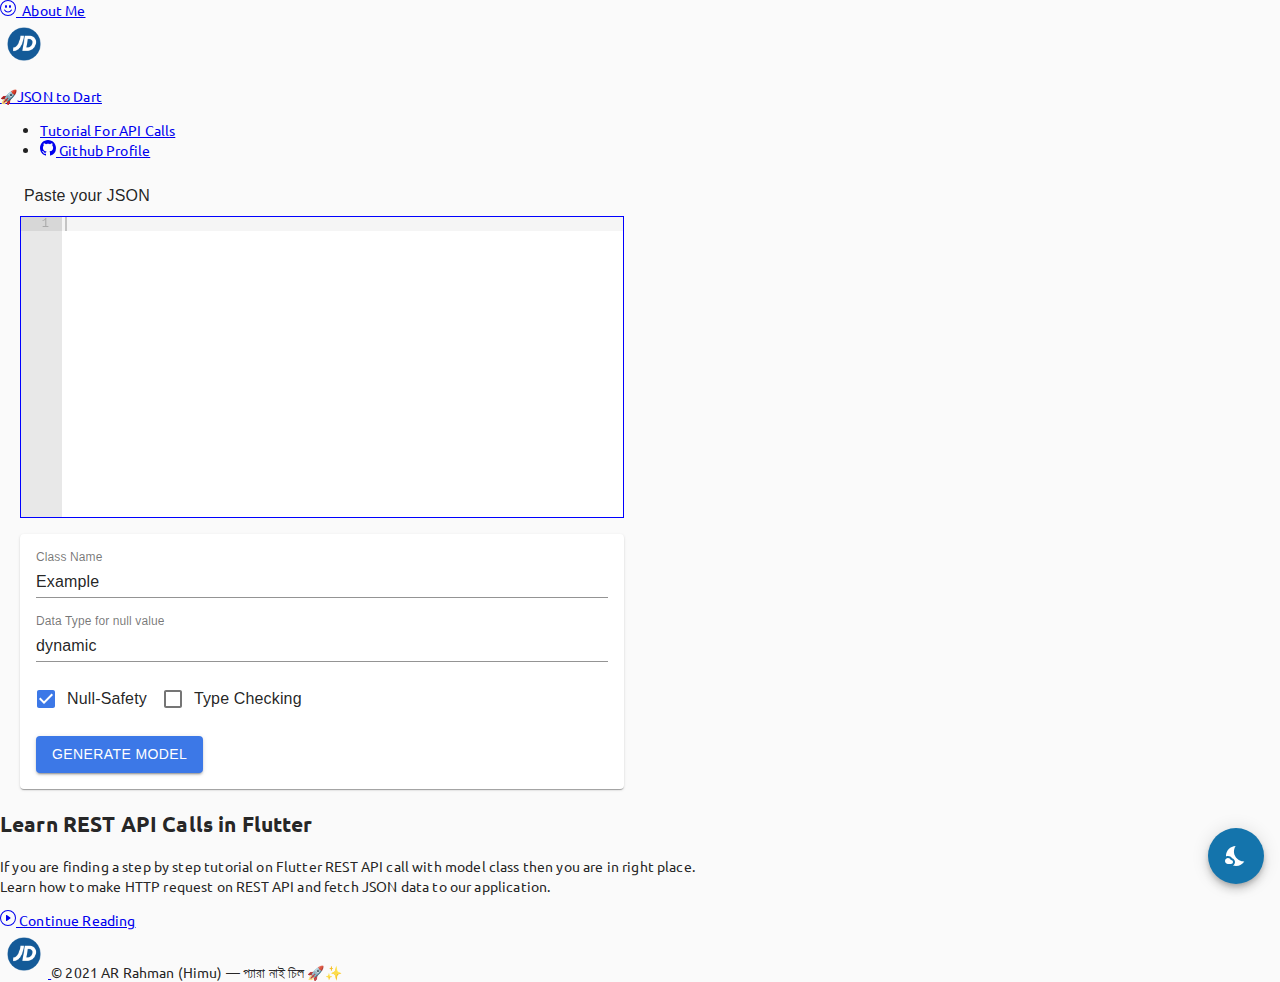
<file: index.html>
<!doctype html>
<html lang="en">

<meta http-equiv="content-type" content="text/html;charset=utf-8" />

<head>
    <meta charset="utf-8" />
    <link rel="icon" href="assets/img/favicon.ico" />
    <meta name="viewport" content="width=device-width,initial-scale=1" />
    <meta name="theme-color" content="#1D1F24" />
	<meta name="keywords" content="flutter,rest api,flutter rest api,flutter http get,flutter fetch data from api,flutter rest api example,flutter http package,flutter http,flutter json api,flutter http get example,flutter api request">
    <meta name="description" content="A Tool to easily generate dart code from json object with null safety for Flutter 3.4.6.Convert your JSON code into Dart Class to be used in your Dart and Flutter projects; Easy, handy and Superfast 😍🚀✨" />
    <link rel="apple-touch-icon" href="assets/img/favicon.ico" />
    <link rel="manifest" href="manifest.json" />
    <title>🚀JSON To Dart Model Converter —  Flutter Null Safety Support</title>
    <link href="assets/css/style.css" rel="stylesheet"><link href="https://cdn.jsdelivr.net/npm/bootstrap@5.0.2/dist/css/bootstrap.min.css" rel="stylesheet" integrity="sha384-EVSTQN3/azprG1Anm3QDgpJLIm9Nao0Yz1ztcQTwFspd3yD65VohhpuuCOmLASjC" crossorigin="anonymous">
</head>

<body>
<!-- AppBar -->
<section>
	<div class="container py-6">
		<div class="lc-block d-flex flex-wrap justify-content-between align-items-center py-3 my-4 border-bottom">
			<div class="col-md-4">
				<div editable="rich">
                    <a href="about.html"  class="btn btn-primary fw-bold">
                        <svg xmlns="http://www.w3.org/2000/svg" width="16" height="16" fill="currentColor" class="bi bi-emoji-smile" viewBox="0 0 16 16">
                            <path d="M8 15A7 7 0 1 1 8 1a7 7 0 0 1 0 14zm0 1A8 8 0 1 0 8 0a8 8 0 0 0 0 16z"/>
                            <path d="M4.285 9.567a.5.5 0 0 1 .683.183A3.498 3.498 0 0 0 8 11.5a3.498 3.498 0 0 0 3.032-1.75.5.5 0 1 1 .866.5A4.498 4.498 0 0 1 8 12.5a4.498 4.498 0 0 1-3.898-2.25.5.5 0 0 1 .183-.683zM7 6.5C7 7.328 6.552 8 6 8s-1-.672-1-1.5S5.448 5 6 5s1 .672 1 1.5zm4 0c0 .828-.448 1.5-1 1.5s-1-.672-1-1.5S9.448 5 10 5s1 .672 1 1.5z"/>
                          </svg>&nbsp;  About Me</a>
					
				</div>
			</div><!-- /lc-block -->
			<div class="d-flex align-items-center justify-content-center mb-3 mb-md-0 me-md-auto col-md-4">
				<div class="lc-block text-center">
					<a class="navbar-brand" href="/">
						<img class="img-fluid me-1" src="assets/img/logo.png" alt="my brand" width="48px" height="48px">
                        <p class="text-muted"> 🚀JSON to Dart</p>
					</a>
				</div>
			</div>
			<div class="col-md-4 navbar-expand-md">
				<div lc-helper="shortcode" class="live-shortcode"> <!--  lc_nav_menu --> <ul id="menu-menu-1" class="navbar-nav me-auto mb-2 mb-md-0 flex-wrap justify-content-end"><li class="menu-item menu-item-type-custom menu-item-object-custom nav-item nav-item-32739"><a href="tutorial.html" class="nav-link ">Tutorial For API Calls</a></li>
<li class="menu-item menu-item-type-custom menu-item-object-custom menu-item-home nav-item nav-item-32738"><a href="https://github.com/arrahmanbd" class="nav-link "><svg xmlns="http://www.w3.org/2000/svg" width="16" height="16" fill="currentColor" class="bi bi-github" viewBox="0 0 16 16">
    <path d="M8 0C3.58 0 0 3.58 0 8c0 3.54 2.29 6.53 5.47 7.59.4.07.55-.17.55-.38 0-.19-.01-.82-.01-1.49-2.01.37-2.53-.49-2.69-.94-.09-.23-.48-.94-.82-1.13-.28-.15-.68-.52-.01-.53.63-.01 1.08.58 1.23.82.72 1.21 1.87.87 2.33.66.07-.52.28-.87.51-1.07-1.78-.2-3.64-.89-3.64-3.95 0-.87.31-1.59.82-2.15-.08-.2-.36-1.02.08-2.12 0 0 .67-.21 2.2.82.64-.18 1.32-.27 2-.27.68 0 1.36.09 2 .27 1.53-1.04 2.2-.82 2.2-.82.44 1.1.16 1.92.08 2.12.51.56.82 1.27.82 2.15 0 3.07-1.87 3.75-3.65 3.95.29.25.54.73.54 1.48 0 1.07-.01 1.93-.01 2.2 0 .21.15.46.55.38A8.012 8.012 0 0 0 16 8c0-4.42-3.58-8-8-8z"/>
  </svg> Github Profile</a></li>
</ul> <!-- /lc_nav_menu --> </div>
			</div>
		</div>
	</div>
</section>
<section>
    <noscript>You need to enable JavaScript to run this app.</noscript>
    <div class="container" id="root"></div>
    <script>!function (e) { function t(t) { for (var n, a, i = t[0], c = t[1], l = t[2], s = 0, p = []; s < i.length; s++)a = i[s], Object.prototype.hasOwnProperty.call(o, a) && o[a] && p.push(o[a][0]), o[a] = 0; for (n in c) Object.prototype.hasOwnProperty.call(c, n) && (e[n] = c[n]); for (f && f(t); p.length;)p.shift()(); return u.push.apply(u, l || []), r() } function r() { for (var e, t = 0; t < u.length; t++) { for (var r = u[t], n = !0, i = 1; i < r.length; i++) { var c = r[i]; 0 !== o[c] && (n = !1) } n && (u.splice(t--, 1), e = a(a.s = r[0])) } return e } var n = {}, o = { 1: 0 }, u = []; function a(t) { if (n[t]) return n[t].exports; var r = n[t] = { i: t, l: !1, exports: {} }; return e[t].call(r.exports, r, r.exports, a), r.l = !0, r.exports } a.e = function (e) { var t = [], r = o[e]; if (0 !== r) if (r) t.push(r[2]); else { var n = new Promise((function (t, n) { r = o[e] = [t, n] })); t.push(r[2] = n); var u, i = document.createElement("script"); i.charset = "utf-8", i.timeout = 120, a.nc && i.setAttribute("nonce", a.nc), i.src = function (e) { return a.p + "assets/js/" + ({}[e] || e) + "." + { 3: "c61a4c3e" }[e] + ".chunk.js" }(e); var c = new Error; u = function (t) { i.onerror = i.onload = null, clearTimeout(l); var r = o[e]; if (0 !== r) { if (r) { var n = t && ("load" === t.type ? "missing" : t.type), u = t && t.target && t.target.src; c.message = "Loading chunk " + e + " failed.\n(" + n + ": " + u + ")", c.name = "ChunkLoadError", c.type = n, c.request = u, r[1](c) } o[e] = void 0 } }; var l = setTimeout((function () { u({ type: "timeout", target: i }) }), 12e4); i.onerror = i.onload = u, document.head.appendChild(i) } return Promise.all(t) }, a.m = e, a.c = n, a.d = function (e, t, r) { a.o(e, t) || Object.defineProperty(e, t, { enumerable: !0, get: r }) }, a.r = function (e) { "undefined" != typeof Symbol && Symbol.toStringTag && Object.defineProperty(e, Symbol.toStringTag, { value: "Module" }), Object.defineProperty(e, "__esModule", { value: !0 }) }, a.t = function (e, t) { if (1 & t && (e = a(e)), 8 & t) return e; if (4 & t && "object" == typeof e && e && e.__esModule) return e; var r = Object.create(null); if (a.r(r), Object.defineProperty(r, "default", { enumerable: !0, value: e }), 2 & t && "string" != typeof e) for (var n in e) a.d(r, n, function (t) { return e[t] }.bind(null, n)); return r }, a.n = function (e) { var t = e && e.__esModule ? function () { return e.default } : function () { return e }; return a.d(t, "a", t), t }, a.o = function (e, t) { return Object.prototype.hasOwnProperty.call(e, t) }, a.p = "index.html", a.oe = function (e) { throw console.error(e), e }; var i = this["webpackJsonpjson-to-dart-web"] = this["webpackJsonpjson-to-dart-web"] || [], c = i.push.bind(i); i.push = t, i = i.slice(); for (var l = 0; l < i.length; l++)t(i[l]); var f = c; r() }([])</script>
</section>
<section>
<div class="container text-center py-5 mb-4 ">
	<div class="p-5 mb-4 lc-block">
		<div class="lc-block mb-4">
			<div editable="rich">
				<h2 class="fw-bold display-4">Learn REST API Calls in Flutter</h2>
			</div>
		</div>
		<div class="lc-block mb-5">
			<div editable="rich">
				<p class="lead">If you are finding a step by step tutorial on Flutter REST API call with model class then you are in right place.<br/>Learn how to make HTTP request on REST API and fetch JSON data to our application.</p>
			</div>
		</div>
		<div class="lc-block mb-2">
			<a class="btn btn-primary" href="tutorial.html" role="button"> <svg xmlns="http://www.w3.org/2000/svg" width="16" height="16" fill="currentColor" class="bi bi-play-circle" viewBox="0 0 16 16">
                <path d="M8 15A7 7 0 1 1 8 1a7 7 0 0 1 0 14zm0 1A8 8 0 1 0 8 0a8 8 0 0 0 0 16z"/>
                <path d="M6.271 5.055a.5.5 0 0 1 .52.038l3.5 2.5a.5.5 0 0 1 0 .814l-3.5 2.5A.5.5 0 0 1 6 10.5v-5a.5.5 0 0 1 .271-.445z"/>
              </svg> Continue Reading</a>
		</div>
	</div>
</div>
</section>

<section>
	<div class="container d-flex flex-wrap justify-content-between align-items-center py-3 my-4 border-top">
		<div class="col-md-12 d-flex align-items-center">
			<div class="lc-block text-center mb-3 mb-md-0">
				<a class="navbar-brand" href="/">
					<img class="img-fluid me-1" src="assets/img/logo.png" alt="my brand" width="48px" height="48px">
				</a>

				<span editable="inline" class="text-muted">© 2021 AR Rahman (Himu) — প্যারা নাই চিল 🚀✨</span>

			</div>
		</div>

	</div>
</section>

<script src="https://cdn.jsdelivr.net/npm/bootstrap@5.0.2/dist/js/bootstrap.bundle.min.js" integrity="sha384-MrcW6ZMFYlzcLA8Nl+NtUVF0sA7MsXsP1UyJoMp4YLEuNSfAP+JcXn/tWtIaxVXM" crossorigin="anonymous"></script>
<script src="assets/js/frame.js"></script>
<script src="assets/js/main.min.js"></script>
</body>
</html>
</file>
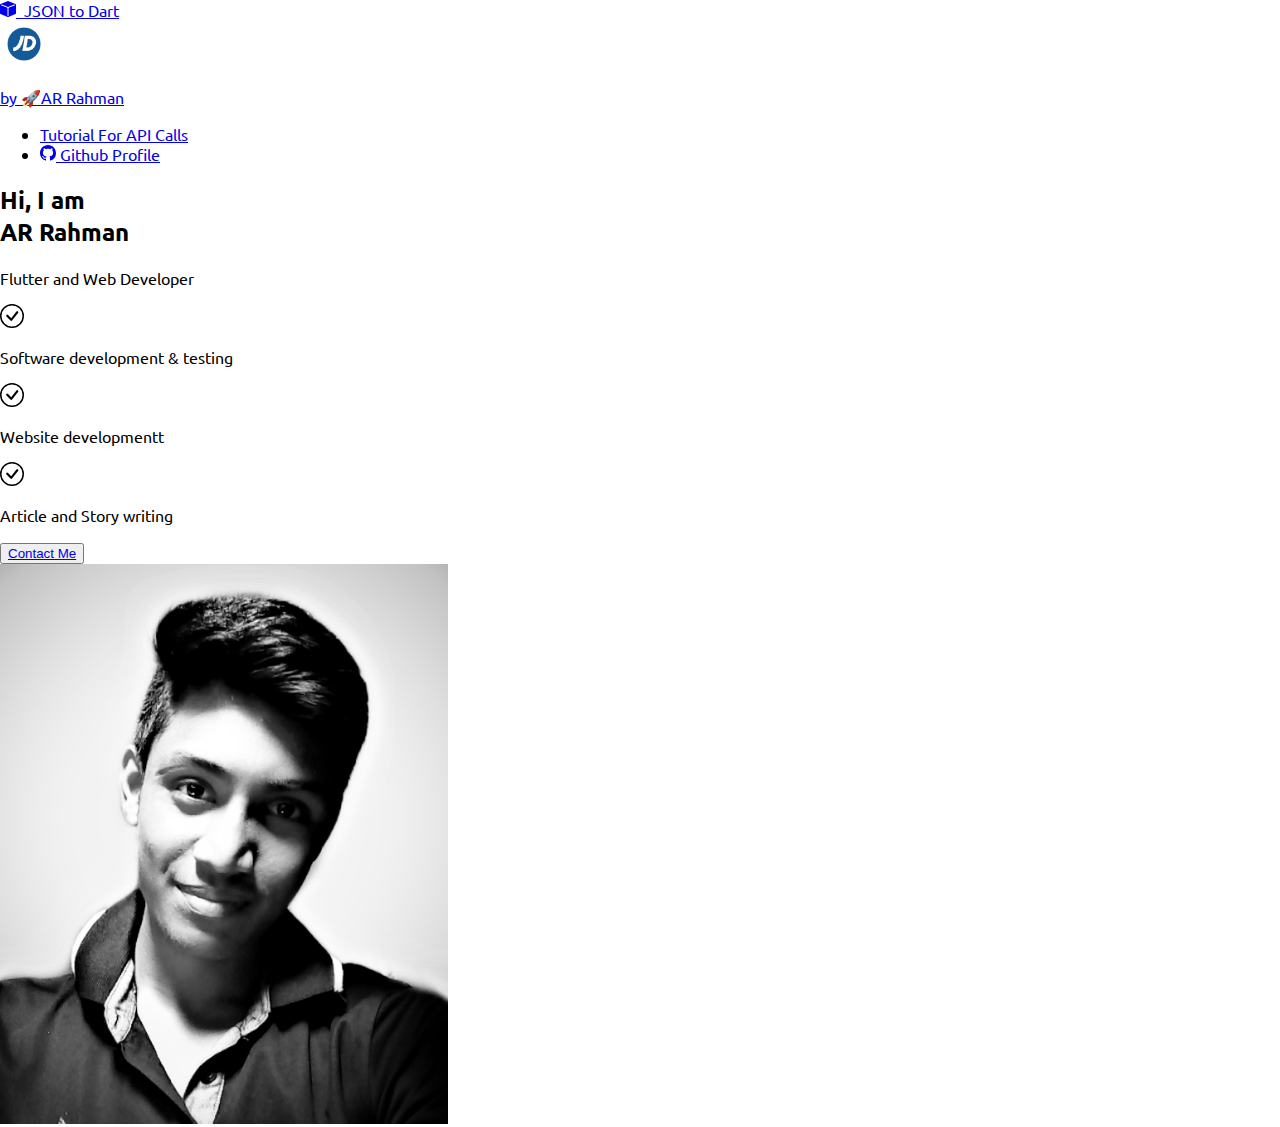
<file: about.html>
<!doctype html>
<html lang="en">

<meta http-equiv="content-type" content="text/html;charset=utf-8" />

<head>
    <meta charset="utf-8" />
    <link rel="icon" href="assets/img/favicon.ico" />
    <meta name="viewport" content="width=device-width,initial-scale=1" />
    <meta name="theme-color" content="#1D1F24" />
    <meta name="keywords" content="flutter,rest api,flutter rest api,flutter http get,flutter fetch data from api,flutter rest api example,flutter http package,flutter http,flutter json api,flutter http get example,flutter api request">
    <meta name="description" content="A Tool to easily generate dart code from json object with null safety for Flutter 2.8.0. Easy, handy and Superfast 😍🚀✨" />
    <link rel="apple-touch-icon" href="assets/img/favicon.ico" />
    <link rel="manifest" href="manifest.json" />
    <title>About Me 🚀JSON To Dart </title>
    <link href="assets/css/style.css" rel="stylesheet">
    <link href="https://cdn.jsdelivr.net/npm/bootstrap@5.0.2/dist/css/bootstrap.min.css" rel="stylesheet" integrity="sha384-EVSTQN3/azprG1Anm3QDgpJLIm9Nao0Yz1ztcQTwFspd3yD65VohhpuuCOmLASjC" crossorigin="anonymous">
</head>

<body>
<!-- AppBar -->
<section>
	<div class="container py-6">
		<div class="lc-block d-flex flex-wrap justify-content-between align-items-center py-3 my-4 border-top">
			<div class="col-md-4">
				<div editable="rich">
                    
                    <a href="index.html"  class="btn btn-primary fw-bold">
                        <svg xmlns="http://www.w3.org/2000/svg" width="16" height="16" fill="currentColor" class="bi bi-box-fill" viewBox="0 0 16 16">
                            <path fill-rule="evenodd" d="M15.528 2.973a.75.75 0 0 1 .472.696v8.662a.75.75 0 0 1-.472.696l-7.25 2.9a.75.75 0 0 1-.557 0l-7.25-2.9A.75.75 0 0 1 0 12.331V3.669a.75.75 0 0 1 .471-.696L7.443.184l.004-.001.274-.11a.75.75 0 0 1 .558 0l.274.11.004.001 6.971 2.789Zm-1.374.527L8 5.962 1.846 3.5 1 3.839v.4l6.5 2.6v7.922l.5.2.5-.2V6.84l6.5-2.6v-.4l-.846-.339Z"/>
                          </svg>&nbsp; JSON to Dart</a>
					
				</div>
			</div><!-- /lc-block -->
			<div class="d-flex align-items-center justify-content-center mb-3 mb-md-0 me-md-auto col-md-4">
				<div class="lc-block text-center">
					<a class="navbar-brand" href="https://library.livecanvas.com/sections/">
						<img class="img-fluid me-1" src="assets/img/logo.png" alt="my brand" width="48px" height="48px">
                        <p class="text-muted">by 🚀AR Rahman</p>
					</a>
				</div>
			</div>
			<div class="col-md-4 navbar-expand-md">
				<div lc-helper="shortcode" class="live-shortcode"> <!--  lc_nav_menu --> <ul id="menu-menu-1" class="navbar-nav me-auto mb-2 mb-md-0 flex-wrap justify-content-end"><li class="menu-item menu-item-type-custom menu-item-object-custom nav-item nav-item-32739"><a href="tutorial.html" class="nav-link ">Tutorial For API Calls</a></li>
                    <li class="menu-item menu-item-type-custom menu-item-object-custom menu-item-home nav-item nav-item-32738"><a href="https://github.com/arrahmanbd" class="nav-link "><svg xmlns="http://www.w3.org/2000/svg" width="16" height="16" fill="currentColor" class="bi bi-github" viewBox="0 0 16 16">
                        <path d="M8 0C3.58 0 0 3.58 0 8c0 3.54 2.29 6.53 5.47 7.59.4.07.55-.17.55-.38 0-.19-.01-.82-.01-1.49-2.01.37-2.53-.49-2.69-.94-.09-.23-.48-.94-.82-1.13-.28-.15-.68-.52-.01-.53.63-.01 1.08.58 1.23.82.72 1.21 1.87.87 2.33.66.07-.52.28-.87.51-1.07-1.78-.2-3.64-.89-3.64-3.95 0-.87.31-1.59.82-2.15-.08-.2-.36-1.02.08-2.12 0 0 .67-.21 2.2.82.64-.18 1.32-.27 2-.27.68 0 1.36.09 2 .27 1.53-1.04 2.2-.82 2.2-.82.44 1.1.16 1.92.08 2.12.51.56.82 1.27.82 2.15 0 3.07-1.87 3.75-3.65 3.95.29.25.54.73.54 1.48 0 1.07-.01 1.93-.01 2.2 0 .21.15.46.55.38A8.012 8.012 0 0 0 16 8c0-4.42-3.58-8-8-8z"/>
                      </svg> Github Profile</a></li>
</ul> <!-- /lc_nav_menu --> </div>
			</div>
		</div>
	</div>
</section>
    <div class="container py-6">
        <div class="row flex-md-row-reverse align-items-center">
            <div class="col-md-6">
                <div class="lc-block mb-4">
                    <div editable="rich">
                        <h2 class="fw-bold display-4">Hi, I am <br/>AR Rahman</h2>
                    </div>
                </div>
                <div class="lc-block mb-5">
                    <div editable="rich">
                        <p class="lead text-muted">Flutter and Web Developer</p>
                    </div>
                </div>
    
                <div class="lc-block d-sm-flex align-items-center mb-4 overflow-hidden position-relative">
                    <div class="d-inline-flex">
                        <div>
                            <svg width="1.5em" height="1.5em" viewBox="0 0 16 16" fill="currentColor" xmlns="http://www.w3.org/2000/svg" lc-helper="svg-icon" class="text-success">
                                <path fill-rule="evenodd" d="M8 15A7 7 0 1 0 8 1a7 7 0 0 0 0 14zm0 1A8 8 0 1 0 8 0a8 8 0 0 0 0 16z"></path>
                                <path fill-rule="evenodd" d="M10.97 4.97a.75.75 0 0 1 1.071 1.05l-3.992 4.99a.75.75 0 0 1-1.08.02L4.324 8.384a.75.75 0 1 1 1.06-1.06l2.094 2.093 3.473-4.425a.236.236 0 0 1 .02-.022z"></path>
                            </svg>
                        </div>
    
                        <div class="mx-3 align-self-center" editable="rich">
                            <p> Software development & testing</p>
                        </div>
                    </div>
                </div>
                <div class="lc-block d-sm-flex align-items-center mb-4">
                    <div class="d-inline-flex">
                        <div>
                            <svg width="1.5em" height="1.5em" viewBox="0 0 16 16" fill="currentColor" xmlns="http://www.w3.org/2000/svg" lc-helper="svg-icon" class="text-success">
                                <path fill-rule="evenodd" d="M8 15A7 7 0 1 0 8 1a7 7 0 0 0 0 14zm0 1A8 8 0 1 0 8 0a8 8 0 0 0 0 16z"></path>
                                <path fill-rule="evenodd" d="M10.97 4.97a.75.75 0 0 1 1.071 1.05l-3.992 4.99a.75.75 0 0 1-1.08.02L4.324 8.384a.75.75 0 1 1 1.06-1.06l2.094 2.093 3.473-4.425a.236.236 0 0 1 .02-.022z"></path>
                            </svg>
                        </div>
    
                        <div class="mx-3 align-self-center" editable="rich">
                            <p>Website developmentt</p>
                        </div>
                    </div>
                </div>
                <div class="lc-block d-sm-flex align-items-center mb-4">
                    <div class="d-inline-flex">
                        <div>
                            <svg width="1.5em" height="1.5em" viewBox="0 0 16 16" fill="currentColor" xmlns="http://www.w3.org/2000/svg" lc-helper="svg-icon" class="text-success">
                                <path fill-rule="evenodd" d="M8 15A7 7 0 1 0 8 1a7 7 0 0 0 0 14zm0 1A8 8 0 1 0 8 0a8 8 0 0 0 0 16z"></path>
                                <path fill-rule="evenodd" d="M10.97 4.97a.75.75 0 0 1 1.071 1.05l-3.992 4.99a.75.75 0 0 1-1.08.02L4.324 8.384a.75.75 0 1 1 1.06-1.06l2.094 2.093 3.473-4.425a.236.236 0 0 1 .02-.022z"></path>
                            </svg>
                        </div>
    
                        <div class="mx-3 align-self-center" editable="rich">
                            <p>Article and Story writing</p>
                        </div>
                    </div>
                </div>
                <button class="btn btn-primary"><a href="mailto://arrahman.bd@outlook.com" class="mail text-white">Contact Me</a></button>
            </div>
            <div class="mt-4 mt-md-0 col-md-6">
                <div class="lc-block px-4">
                    <!--  If you want to remove px-4 please add overflow-hidden class to the section -->
                    <div class="position-relative" data-path="0.0.0.1.0">
                        <div class="lc-block position-absolute top-0 end-0 w-100 h-100 bg-primary opacity-50 mt-4 me-4"> </div>
    
                        <img class="position-relative img-fluid admin" src="assets/img/admin.jpeg" alt="AR Rahman BD">
                    </div>
                </div>
            </div>
        </div>
    </div>

	<script src="https://cdn.jsdelivr.net/npm/bootstrap@5.0.2/dist/js/bootstrap.bundle.min.js" integrity="sha384-MrcW6ZMFYlzcLA8Nl+NtUVF0sA7MsXsP1UyJoMp4YLEuNSfAP+JcXn/tWtIaxVXM" crossorigin="anonymous"></script>
</body>
</html>
</file>
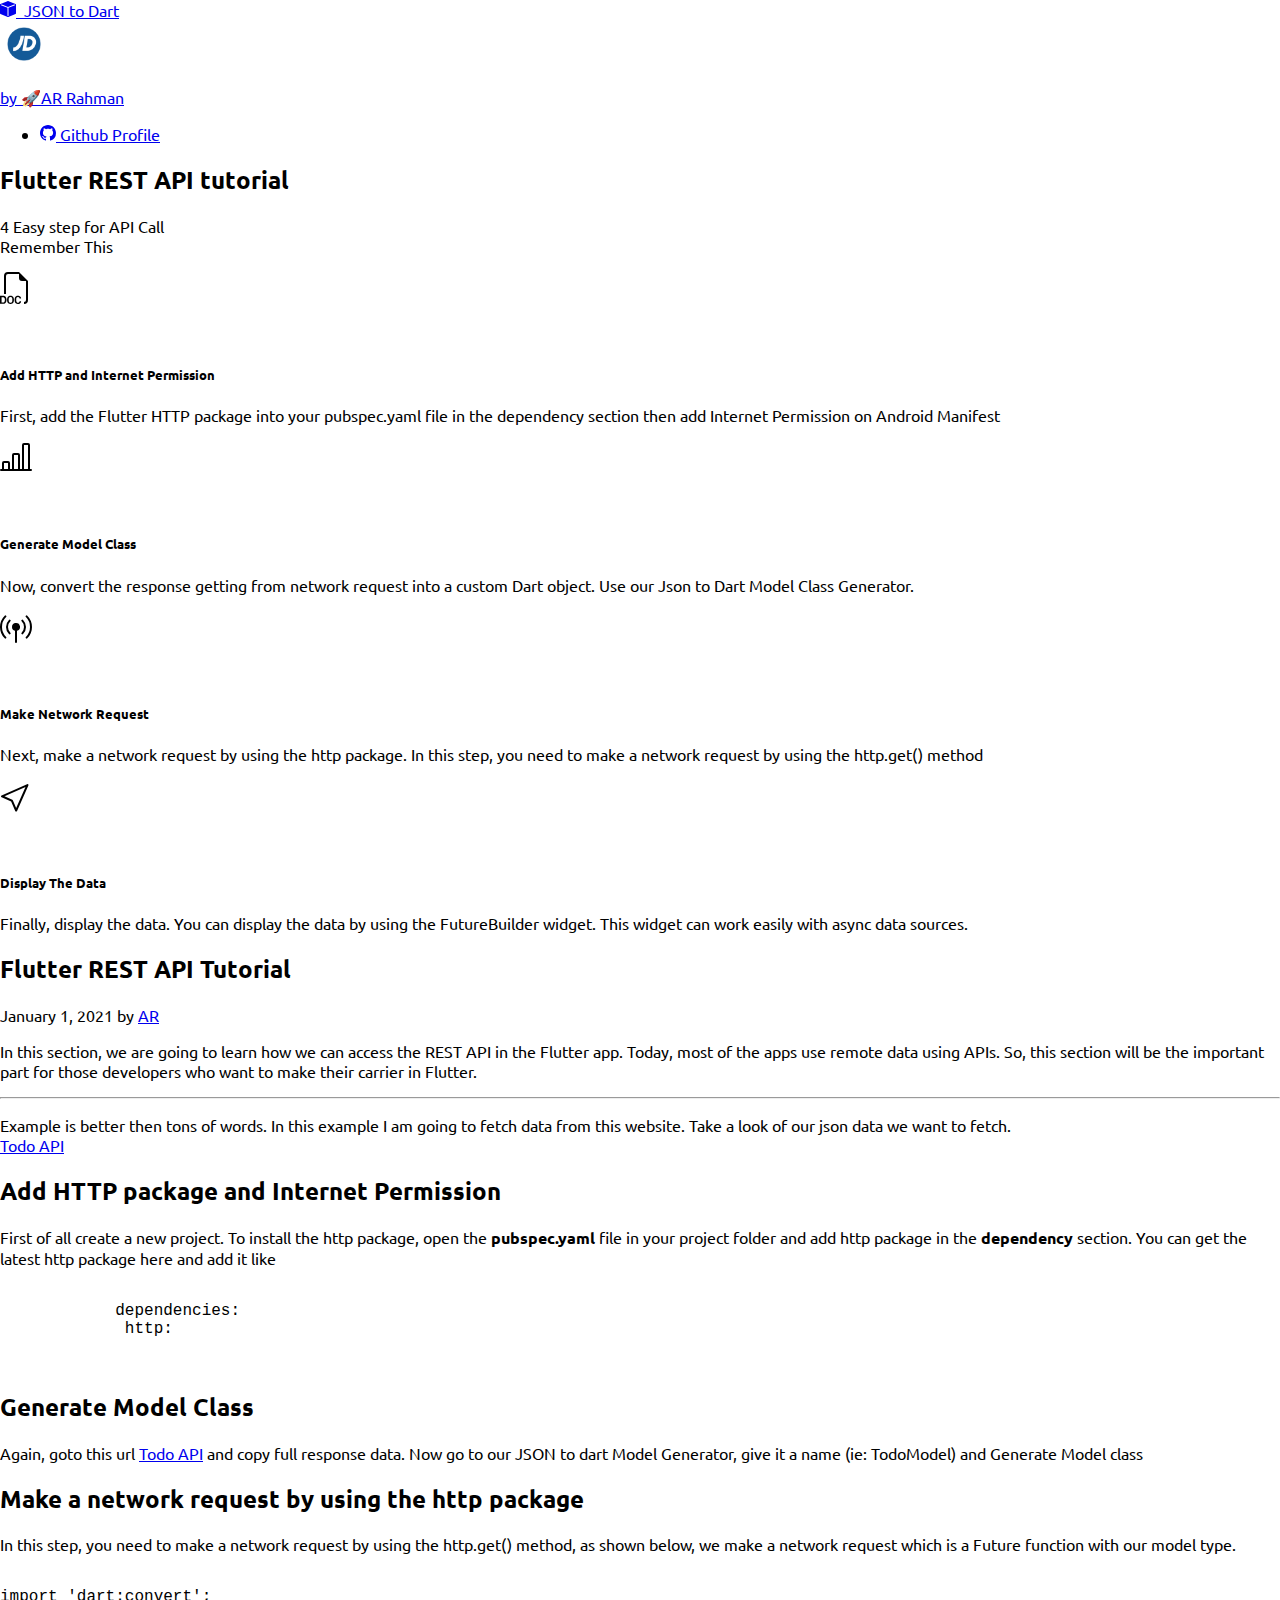
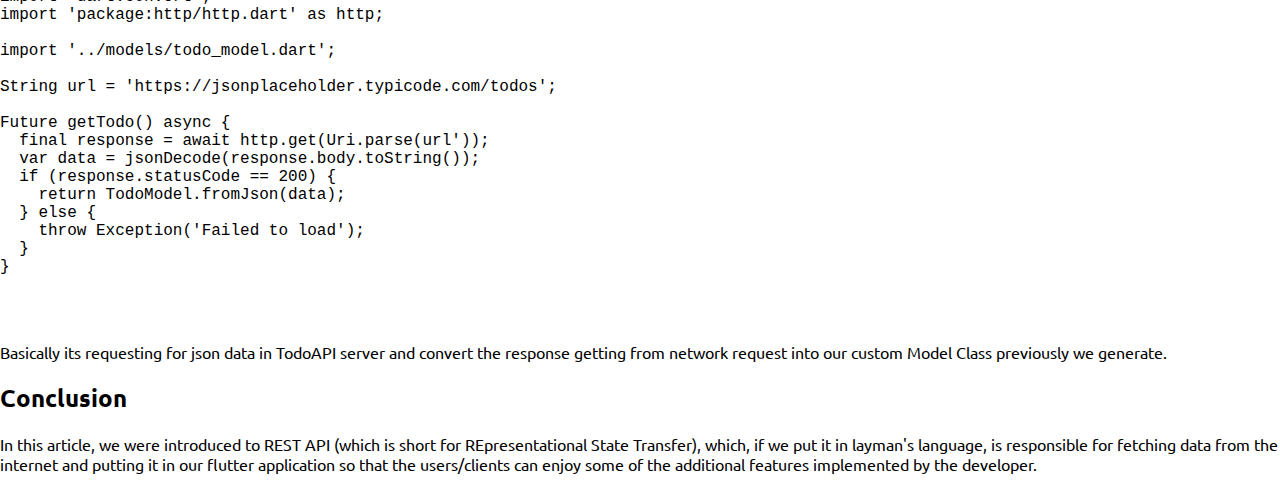
<file: tutorial.html>
<!doctype html>
<html lang="en">

<meta http-equiv="content-type" content="text/html;charset=utf-8" />

<head>
    <meta charset="utf-8" />
    <link rel="icon" href="assets/img/favicon.ico" />
    <meta name="viewport" content="width=device-width,initial-scale=1" />
    <meta name="theme-color" content="#1D1F24" />
    <meta name="keywords" content="flutter,rest api,flutter rest api,flutter http get,flutter fetch data from api,flutter rest api example,flutter http package,flutter http,flutter json api,flutter http get example,flutter api request">
    <meta name="description" content="Flutter Rest API with tutorial and examples on HTML, CSS, JavaScript, XHTML, Java, .Net, PHP, C, C++, Python, JSP, Spring, Bootstrap, jQuery, Interview Questions etc.">
    <link rel="apple-touch-icon" href="assets/img/favicon.ico" />
    <link rel="manifest" href="manifest.json" />
    <title>Flutter REST API tutorial 🚀JSON To Dart Model Converter</title>
    <link href="assets/css/style.css" rel="stylesheet">
    <link href="https://cdn.jsdelivr.net/npm/bootstrap@5.0.2/dist/css/bootstrap.min.css" rel="stylesheet" integrity="sha384-EVSTQN3/azprG1Anm3QDgpJLIm9Nao0Yz1ztcQTwFspd3yD65VohhpuuCOmLASjC" crossorigin="anonymous">
</head>

<body>
<!-- AppBar -->
<section>
	<div class="container py-6">
		<div class="lc-block d-flex flex-wrap justify-content-between align-items-center py-3 my-4 border-top">
			<div class="col-md-4">
				<div editable="rich">
                    
                    <a href="index.html"  class="btn btn-primary fw-bold">
                        <svg xmlns="http://www.w3.org/2000/svg" width="16" height="16" fill="currentColor" class="bi bi-box-fill" viewBox="0 0 16 16">
                            <path fill-rule="evenodd" d="M15.528 2.973a.75.75 0 0 1 .472.696v8.662a.75.75 0 0 1-.472.696l-7.25 2.9a.75.75 0 0 1-.557 0l-7.25-2.9A.75.75 0 0 1 0 12.331V3.669a.75.75 0 0 1 .471-.696L7.443.184l.004-.001.274-.11a.75.75 0 0 1 .558 0l.274.11.004.001 6.971 2.789Zm-1.374.527L8 5.962 1.846 3.5 1 3.839v.4l6.5 2.6v7.922l.5.2.5-.2V6.84l6.5-2.6v-.4l-.846-.339Z"/>
                          </svg>&nbsp;
                        JSON to Dart</a>
					
				</div>
			</div><!-- /lc-block -->
			<div class="d-flex align-items-center justify-content-center mb-3 mb-md-0 me-md-auto col-md-4">
				<div class="lc-block text-center">
					<a class="navbar-brand" href="https://library.livecanvas.com/sections/">
						<img class="img-fluid me-1" src="assets/img/logo.png" alt="my brand" width="48px" height="48px">
                        <p class="text-muted">by 🚀AR Rahman</p>
					</a>
				</div>
			</div>
			<div class="col-md-4 navbar-expand-md">
                <div lc-helper="shortcode" class="live-shortcode"> <!--  lc_nav_menu --> <ul id="menu-menu-1" class="navbar-nav me-auto mb-2 mb-md-0 flex-wrap justify-content-end">
                    <li class="menu-item menu-item-type-custom menu-item-object-custom menu-item-home nav-item nav-item-32738"><a href="https://github.com/arrahmanbd" class="nav-link "><svg xmlns="http://www.w3.org/2000/svg" width="16" height="16" fill="currentColor" class="bi bi-github" viewBox="0 0 16 16">
                        <path d="M8 0C3.58 0 0 3.58 0 8c0 3.54 2.29 6.53 5.47 7.59.4.07.55-.17.55-.38 0-.19-.01-.82-.01-1.49-2.01.37-2.53-.49-2.69-.94-.09-.23-.48-.94-.82-1.13-.28-.15-.68-.52-.01-.53.63-.01 1.08.58 1.23.82.72 1.21 1.87.87 2.33.66.07-.52.28-.87.51-1.07-1.78-.2-3.64-.89-3.64-3.95 0-.87.31-1.59.82-2.15-.08-.2-.36-1.02.08-2.12 0 0 .67-.21 2.2.82.64-.18 1.32-.27 2-.27.68 0 1.36.09 2 .27 1.53-1.04 2.2-.82 2.2-.82.44 1.1.16 1.92.08 2.12.51.56.82 1.27.82 2.15 0 3.07-1.87 3.75-3.65 3.95.29.25.54.73.54 1.48 0 1.07-.01 1.93-.01 2.2 0 .21.15.46.55.38A8.012 8.012 0 0 0 16 8c0-4.42-3.58-8-8-8z"/>
                      </svg> Github Profile</a></li>
</ul> <!-- /lc_nav_menu --> </div>
			</div>
		</div>
	</div>
</section>
  
<div class="container py-4 py-md-6">
	<div class="row mb-4">
		<div class="col-md-12">
			<div class="lc-block text-center mb-4">
				<div editable="rich">
					<h2 class="display-4 fw-bolder">Flutter REST API tutorial&nbsp;</h2>
				</div>
			</div>
			<div class="lc-block text-center">
				<div editable="rich">
					<p class="lead">4 Easy step for API Call <br>Remember This&nbsp; </p>
				</div>
			</div>
			<!-- /lc-block -->
		</div>
		<!-- /col -->
	</div>
	<div class="row">
		<div class="col-12 col-md-6 col-xl-3 mb-4">
			<div class="lc-block text-center ">
				<div class="lc-block rounded-circle d-flex justify-content-center align-items-center mx-auto mb-4 bg-light bg-light" style="width:72px; height:72px;">
					<svg xmlns="http://www.w3.org/2000/svg" width="2em" height="2em" fill="currentColor" viewBox="0 0 16 16" style="" lc-helper="svg-icon" class="text-primary">
						<path fill-rule="evenodd" d="M14 4.5V14a2 2 0 0 1-2 2v-1a1 1 0 0 0 1-1V4.5h-2A1.5 1.5 0 0 1 9.5 3V1H4a1 1 0 0 0-1 1v9H2V2a2 2 0 0 1 2-2h5.5L14 4.5Zm-7.839 9.166v.522c0 .256-.039.47-.117.641a.861.861 0 0 1-.322.387.877.877 0 0 1-.469.126.883.883 0 0 1-.471-.126.868.868 0 0 1-.32-.386 1.55 1.55 0 0 1-.117-.642v-.522c0-.257.04-.471.117-.641a.868.868 0 0 1 .32-.387.868.868 0 0 1 .471-.129c.176 0 .332.043.469.13a.861.861 0 0 1 .322.386c.078.17.117.384.117.641Zm.803.519v-.513c0-.377-.068-.7-.205-.972a1.46 1.46 0 0 0-.589-.63c-.254-.147-.56-.22-.917-.22-.355 0-.662.073-.92.22a1.441 1.441 0 0 0-.589.627c-.136.271-.205.596-.205.975v.513c0 .375.069.7.205.973.137.271.333.48.59.627.257.144.564.216.92.216.357 0 .662-.072.916-.216.256-.147.452-.356.59-.627.136-.274.204-.598.204-.973ZM0 11.926v4h1.459c.402 0 .735-.08.999-.238a1.45 1.45 0 0 0 .595-.689c.13-.3.196-.662.196-1.084 0-.42-.065-.778-.196-1.075a1.426 1.426 0 0 0-.59-.68c-.263-.156-.598-.234-1.004-.234H0Zm.791.645h.563c.248 0 .45.05.609.152a.89.89 0 0 1 .354.454c.079.201.118.452.118.753a2.3 2.3 0 0 1-.068.592 1.141 1.141 0 0 1-.196.422.8.8 0 0 1-.334.252 1.298 1.298 0 0 1-.483.082H.79V12.57Zm7.422.483a1.732 1.732 0 0 0-.103.633v.495c0 .246.034.455.103.627a.834.834 0 0 0 .298.393.845.845 0 0 0 .478.131.868.868 0 0 0 .401-.088.699.699 0 0 0 .273-.248.8.8 0 0 0 .117-.364h.765v.076a1.268 1.268 0 0 1-.226.674c-.137.194-.32.345-.55.454a1.81 1.81 0 0 1-.786.164c-.36 0-.664-.072-.914-.216a1.424 1.424 0 0 1-.571-.627c-.13-.272-.194-.597-.194-.976v-.498c0-.379.066-.705.197-.978.13-.274.321-.485.571-.633.252-.149.556-.223.911-.223.219 0 .421.032.607.097.187.062.35.153.489.272a1.326 1.326 0 0 1 .466.964v.073H9.78a.85.85 0 0 0-.12-.38.7.7 0 0 0-.273-.261.802.802 0 0 0-.398-.097.814.814 0 0 0-.475.138.868.868 0 0 0-.301.398Z"></path>
					</svg>
				</div>
				<div class="lc-block">
					<div editable="rich">
						<h5 class="">Add HTTP and Internet Permission</h5>
						<p class="text-muted">First, add the Flutter HTTP package into your pubspec.yaml file in the dependency section then add Internet Permission on Android Manifest</p>
					</div>
				</div>
			</div>
		</div>
		<div class="col-12 col-md-6 col-xl-3 mb-4">
			<div class="lc-block text-center ">
				<div class="lc-block rounded-circle d-flex justify-content-center align-items-center mx-auto mb-4 bg-light" style="width:72px;
height:72px;
">
					<svg xmlns="http://www.w3.org/2000/svg" width="2em" height="2em" fill="currentColor" class="text-success" viewBox="0 0 16 16" style="" lc-helper="svg-icon">
						<path d="M11 2a1 1 0 0 1 1-1h2a1 1 0 0 1 1 1v12h.5a.5.5 0 0 1 0 1H.5a.5.5 0 0 1 0-1H1v-3a1 1 0 0 1 1-1h2a1 1 0 0 1 1 1v3h1V7a1 1 0 0 1 1-1h2a1 1 0 0 1 1 1v7h1V2zm1 12h2V2h-2v12zm-3 0V7H7v7h2zm-5 0v-3H2v3h2z"></path>
					</svg>
				</div>
				<div class="lc-block">
					<div editable="rich">
						<h5 class="">Generate Model Class</h5>
						<p class="text-muted">Now, convert the response getting from network request into a custom Dart object. Use our Json to Dart Model Class Generator.</p>
					</div>
				</div>
			</div>
		</div>
		<div class="col-12 col-md-6 col-xl-3 mb-4">
			<div class="lc-block text-center ">
				<div class="lc-block rounded-circle d-flex justify-content-center align-items-center mx-auto mb-4 bg-light" style="width:72px;
height:72px;
">
					<svg xmlns="http://www.w3.org/2000/svg" width="2em" height="2em" fill="currentColor" class="text-danger" viewBox="0 0 16 16" style="" lc-helper="svg-icon">
						<path d="M3.05 3.05a7 7 0 0 0 0 9.9.5.5 0 0 1-.707.707 8 8 0 0 1 0-11.314.5.5 0 0 1 .707.707zm2.122 2.122a4 4 0 0 0 0 5.656.5.5 0 1 1-.708.708 5 5 0 0 1 0-7.072.5.5 0 0 1 .708.708zm5.656-.708a.5.5 0 0 1 .708 0 5 5 0 0 1 0 7.072.5.5 0 1 1-.708-.708 4 4 0 0 0 0-5.656.5.5 0 0 1 0-.708zm2.122-2.12a.5.5 0 0 1 .707 0 8 8 0 0 1 0 11.313.5.5 0 0 1-.707-.707 7 7 0 0 0 0-9.9.5.5 0 0 1 0-.707zM6 8a2 2 0 1 1 2.5 1.937V15.5a.5.5 0 0 1-1 0V9.937A2 2 0 0 1 6 8z"></path>
					</svg>
				</div>
				<div class="lc-block">
					<div editable="rich">
						<h5 class="">Make Network Request</h5>
						<p class="text-muted">Next, make a network request by using the http package. In this step, you need to make a network request by using the http.get() method</p>
					</div>
				</div>
			</div>
		</div>
		<div class="col-12 col-md-6 col-xl-3 mb-4">
			<div class="lc-block text-center ">
				<div class="lc-block rounded-circle d-flex justify-content-center align-items-center mx-auto mb-4 bg-light" style="width:72px;
height:72px;
">
					<svg xmlns="http://www.w3.org/2000/svg" width="2em" height="2em" fill="currentColor" class="text-info" viewBox="0 0 16 16" style="" lc-helper="svg-icon">
						<path d="M14.082 2.182a.5.5 0 0 1 .103.557L8.528 15.467a.5.5 0 0 1-.917-.007L5.57 10.694.803 8.652a.5.5 0 0 1-.006-.916l12.728-5.657a.5.5 0 0 1 .556.103zM2.25 8.184l3.897 1.67a.5.5 0 0 1 .262.263l1.67 3.897L12.743 3.52 2.25 8.184z"></path>
					</svg>
				</div>
				<div class="lc-block">
					<div editable="rich">
						<h5 class="">Display The Data</h5>
						<p class="text-muted">Finally, display the data. You can display the data by using the FutureBuilder widget. This widget can work easily with async data sources.</p>
					</div>
				</div>
			</div>
		</div>
	</div>
</div>
<article class=" container blog-post">
    <div class="bg-light text-center p-4 mb-4">

        <h2 class="blog-post-title">Flutter REST API Tutorial</h2>
        <p class="blog-post-meta">January 1, 2021 by <a href="#">AR</a></p>
    </div>

    <p>In this section, we are going to learn how we can access the REST API in the Flutter app. Today, most of the apps use remote data using APIs. So, this section will be the important part for those developers who want to make their carrier in Flutter.</p>
    <hr>
    <p>Example is better then tons of words. In this example I am going to fetch data from this website. Take a look of our json data we want to fetch.<br/>
    <a href="https://jsonplaceholder.typicode.com/todos">Todo API</a></p>
    <h2>Add HTTP package and Internet Permission</h2>
    <p>First of all create a new project. To install the http package, open the <b>pubspec.yaml</b> file in your project folder and add http package in the <b>dependency</b> section. You can get the latest http package here and add it like <br>
    <pre class="bg-light">
        <code class="shell">
            dependencies:  
             http: <latest_version>
        </code>
    </pre>
    </p>

    <h2>Generate Model Class</h2>
    <p>Again, goto this url <a href="https://jsonplaceholder.typicode.com/todos">Todo API</a> and copy full response data. Now go to our JSON to dart Model Generator, give it a name (ie: TodoModel) and Generate Model class</p>

    <h2>Make a network request by using the http package</h2>
    <p>
       In this step, you need to make a network request by using the http.get() method, as shown below, we make a network request which is a Future function with our model type.
   <br/>
    <pre class="bg-light">
        <code class="dart">
import 'dart:convert';
import 'package:http/http.dart' as http;

import '../models/todo_model.dart';

String url = 'https://jsonplaceholder.typicode.com/todos';

Future<TodoModel> getTodo() async {
  final response = await http.get(Uri.parse(url'));
  var data = jsonDecode(response.body.toString());
  if (response.statusCode == 200) {
    return TodoModel.fromJson(data);
  } else {
    throw Exception('Failed to load');
  }
}
        </code>
    </pre>
<br/>
Basically its requesting for json data in TodoAPI server and convert the response getting from network request into our custom Model Class previously we generate.
</p>
    <h2>Conclusion</h2>
    <p>In this article, we were introduced to REST API (which is short for REpresentational State Transfer), which, if we put it in layman's language, is responsible for fetching data from the internet and putting it in our flutter application so that the users/clients can enjoy some of the additional features implemented by the developer.</p>
  </article>
  
	<script src="https://cdn.jsdelivr.net/npm/bootstrap@5.0.2/dist/js/bootstrap.bundle.min.js" integrity="sha384-MrcW6ZMFYlzcLA8Nl+NtUVF0sA7MsXsP1UyJoMp4YLEuNSfAP+JcXn/tWtIaxVXM" crossorigin="anonymous"></script>
</body>
</html>
</file>
<file: assets/css/style.css>
@import url('https://fonts.googleapis.com/css2?family=Ubuntu&display=swap');
.scaffold{
    background-color: #0f1a26;
    background-image: url(https://www.beamjobs.com/assets/images/pattern_bg.png);
    
}

#footer{
    background-color: #1e1f20;
    display: flex;
    padding: 40px;
}
#footer .copy{
    text-align: center;
    color: white;
    font-size: medium;

}
.App {
    text-align: center;
}
.App-logo {
    height: 40vmin;
    pointer-events: none;
}
@media (prefers-reduced-motion: no-preference) {
    .App-logo {
        animation: App-logo-spin 20s linear infinite;
    }
}
.App-header {
    background-color: #282c34;
    min-height: 100vh;
    display: flex;
    flex-direction: column;
    align-items: center;
    justify-content: center;
    font-size: calc(10px + 2vmin);
    color: #fff;
}
.App-link {
    color: #61dafb;
}
@keyframes App-logo-spin {
    0% {
        transform: rotate(0deg);
    }
    to {
        transform: rotate(1turn);
    }
}
body {
    font-family: 
    -apple-system, BlinkMacSystemFont, "Segoe UI", "Roboto", "Oxygen", "Ubuntu", "Cantarell", "Fira Sans", "Droid Sans", "Helvetica Neue", sans-serif ;
    margin: 0;
    font-family: 'Ubuntu', sans-serif !important;
    -webkit-font-smoothing: antialiased;
    -moz-osx-font-smoothing: grayscale;
}
code {
    font-family: source-code-pro, Menlo, Monaco, Consolas, "Courier New", monospace;
}
img.position-relative.img-fluid.admin {
    max-height: 35rem;
}
.wmde-markdown {
    font-size: 16px;
    line-height: 1.5;
    font-family: -apple-system, BlinkMacSystemFont, Segoe UI, Helvetica, Arial, sans-serif, Apple Color Emoji, Segoe UI Emoji;
}
.wmde-markdown > :first-child {
    margin-top: 0 !important;
}
.wmde-markdown > :last-child {
    margin-bottom: 0 !important;
}
.wmde-markdown code[class*="language-"],
.wmde-markdown pre[class*="language-"] {
    color: #000;
    text-align: left;
    white-space: pre;
    word-spacing: normal;
    word-break: normal;
    word-wrap: normal;
    -webkit-hyphens: none;
    -ms-hyphens: none;
    hyphens: none;
}
.wmde-markdown pre code {
    background: none;
    overflow-wrap: normal;
    white-space: inherit;
    -moz-tab-size: 2;
    tab-size: 2;
    padding: 16px;
    font-size: 95%;
    line-height: 1.5;
    display: block;
    text-shadow: 0 1px #fff;
}
.wmde-markdown pre {
    margin-bottom: 18px;
    font-size: 85%;
    line-height: 1.45;
    position: relative;
    overflow-x: auto;
    background-color: #f6f8fa;
    border-radius: 3px;
}
.wmde-markdown code,
.wmde-markdown tt {
    background-color: rgb(214, 101, 8);
    border-radius: 3px;
    font-size: 85%;
    margin: 0;
    padding: 0.2em 0.4em;
}
.wmde-markdown code,
.wmde-markdown pre,
.wmde-markdown tt {
    font-family: SFMono-Regular, Consolas, Liberation Mono, Menlo, monospace;
}
.wmde-markdown img {
    max-width: 100%;
}
.wmde-markdown input {
    vertical-align: middle;
    margin: 0 0.2em 0.25em -1.6em;
}
.wmde-markdown input + p {
    display: inline;
}
.wmde-markdown h1,
.wmde-markdown h2 {
    border-bottom: 1px solid #eaecef;
    padding-bottom: 0.3em;
}
.wmde-markdown h1,
.wmde-markdown h2,
.wmde-markdown h3,
.wmde-markdown h4,
.wmde-markdown h5,
.wmde-markdown h6 {
    font-weight: 600;
    line-height: 1.25;
    margin-bottom: 16px;
    margin-top: 24px;
}
.wmde-markdown h1 {
    font-size: 2em;
}
.wmde-markdown h2 {
    font-size: 1.5em;
}
.wmde-markdown h3 {
    font-size: 1.25em;
}
.wmde-markdown h4 {
    font-size: 1em;
}
.wmde-markdown h5 {
    font-size: 0.875em;
}
.wmde-markdown h6 {
    font-size: 0.85em;
}
.wmde-markdown ol,
.wmde-markdown ul {
    padding-left: 2em;
}
.wmde-markdown ol > p,
.wmde-markdown ul > p {
    margin-bottom: 0;
}
.wmde-markdown ul {
    margin-bottom: 16px;
    margin-top: 0;
    list-style: disc outside none;
    list-style: initial;
}
.wmde-markdown > blockquote,
.wmde-markdown > blockquote blockquote {
    margin: 0;
    border-left: 0.25em solid #dfe2e5;
    color: #6a737d;
    padding: 0 1em;
}
.wmde-markdown > blockquote > :last-child,
.wmde-markdown > blockquote blockquote > :last-child {
    margin-bottom: 0;
}
.wmde-markdown > blockquote > :first-child,
.wmde-markdown > blockquote blockquote > :first-child {
    margin-top: 0;
}
.wmde-markdown hr {
    margin: 1.5em auto;
    border: 0;
    border-top: 2px dotted #eee;
    height: 1px;
}
.wmde-markdown > blockquote table,
.wmde-markdown > table {
    display: block;
    overflow: auto;
    width: 100%;
    border-collapse: collapse;
    border-spacing: 0;
    font-size: 14px;
}
.wmde-markdown > blockquote table tr,
.wmde-markdown > table tr {
    background-color: #fff;
    border-top: 1px solid #c6cbd1;
}
.wmde-markdown > blockquote table td,
.wmde-markdown > blockquote table th,
.wmde-markdown > table td,
.wmde-markdown > table th {
    border: 1px solid #dfe2e5;
    padding: 6px 13px;
}
.wmde-markdown blockquote,
.wmde-markdown details,
.wmde-markdown dl,
.wmde-markdown ol,
.wmde-markdown p,
.wmde-markdown pre,
.wmde-markdown table,
.wmde-markdown ul {
    margin-bottom: 16px;
    margin-top: 0;
}
.wmde-markdown a {
    color: #0366d6;
    text-decoration: none;
}
.wmde-markdown a:hover {
    text-decoration: underline;
}
.wmde-markdown .namespace {
    opacity: 0.7;
}
.wmde-markdown .token.important {
    font-weight: 400;
}
.wmde-markdown .token.bold {
    font-weight: 700;
}
.wmde-markdown .token.italic {
    font-style: italic;
}
.wmde-markdown .token.entity {
    cursor: help;
}
.wmde-markdown-color .token.tag .attr-value {
    color: #032f62;
}
.wmde-markdown-color .token.boolean,
.wmde-markdown-color .token.constant,
.wmde-markdown-color .token.deleted,
.wmde-markdown-color .token.function-name,
.wmde-markdown-color .token.number,
.wmde-markdown-color .token.property,
.wmde-markdown-color .token.symbol,
.wmde-markdown-color .token.tag {
    color: #0060c9;
}
.wmde-markdown-color .token.punctuation {
    color: #a0a0a0;
}
.wmde-markdown-color code[class*="language-"] {
    color: #000;
}
.wmde-markdown-color code[class*="language-"] .token.attr-name,
.wmde-markdown-color code[class*="language-"] .token.builtin,
.wmde-markdown-color code[class*="language-"] .token.char,
.wmde-markdown-color code[class*="language-"] .token.function,
.wmde-markdown-color code[class*="language-"] .token.selector,
.wmde-markdown-color code[class*="language-"] .token.string {
    color: #6f42c1;
}
.wmde-markdown-color code[class*="language-"] .token.inserted {
    color: #22863a;
    background-color: #f0fff4;
}
.wmde-markdown-color code[class*="language-"] .token.deleted {
    color: #b31d28;
    background-color: #ffeef0;
}
.wmde-markdown-color code[class*="language-"] .token.class-name {
    color: #6f42c1;
}
.wmde-markdown-color code[class*="language-"] .code-block {
    color: #032f62;
}
.wmde-markdown-color code[class*="language-"] .token.block-comment,
.wmde-markdown-color code[class*="language-"] .token.cdata,
.wmde-markdown-color code[class*="language-"] .token.comment,
.wmde-markdown-color code[class*="language-"] .token.doctype,
.wmde-markdown-color code[class*="language-"] .token.prolog {
    color: #7d8b99;
}
.wmde-markdown-color code[class*="language-"] .token.punctuation {
    color: #a0a0a0;
}
.wmde-markdown-color code[class*="language-"] .token.entity,
.wmde-markdown-color code[class*="language-"] .token.operator,
.wmde-markdown-color code[class*="language-"] .token.url,
.wmde-markdown-color code[class*="language-"] .token.variable {
    color: #d73a49;
    background: hsla(0, 0%, 100%, 0.5);
}
.wmde-markdown-color code[class*="language-"] .token.atrule,
.wmde-markdown-color code[class*="language-"] .token.attr-value {
    color: #004698;
}
.wmde-markdown-color code[class*="language-"] .token.keyword {
    color: #d63200;
}
.wmde-markdown-color code[class*="language-"] .token.important,
.wmde-markdown-color code[class*="language-"] .token.regex {
    color: #e90;
}

.wmde-markdown-color code[class*="language-"] .token.string {
    color: #0a53c1;
}
</file>
